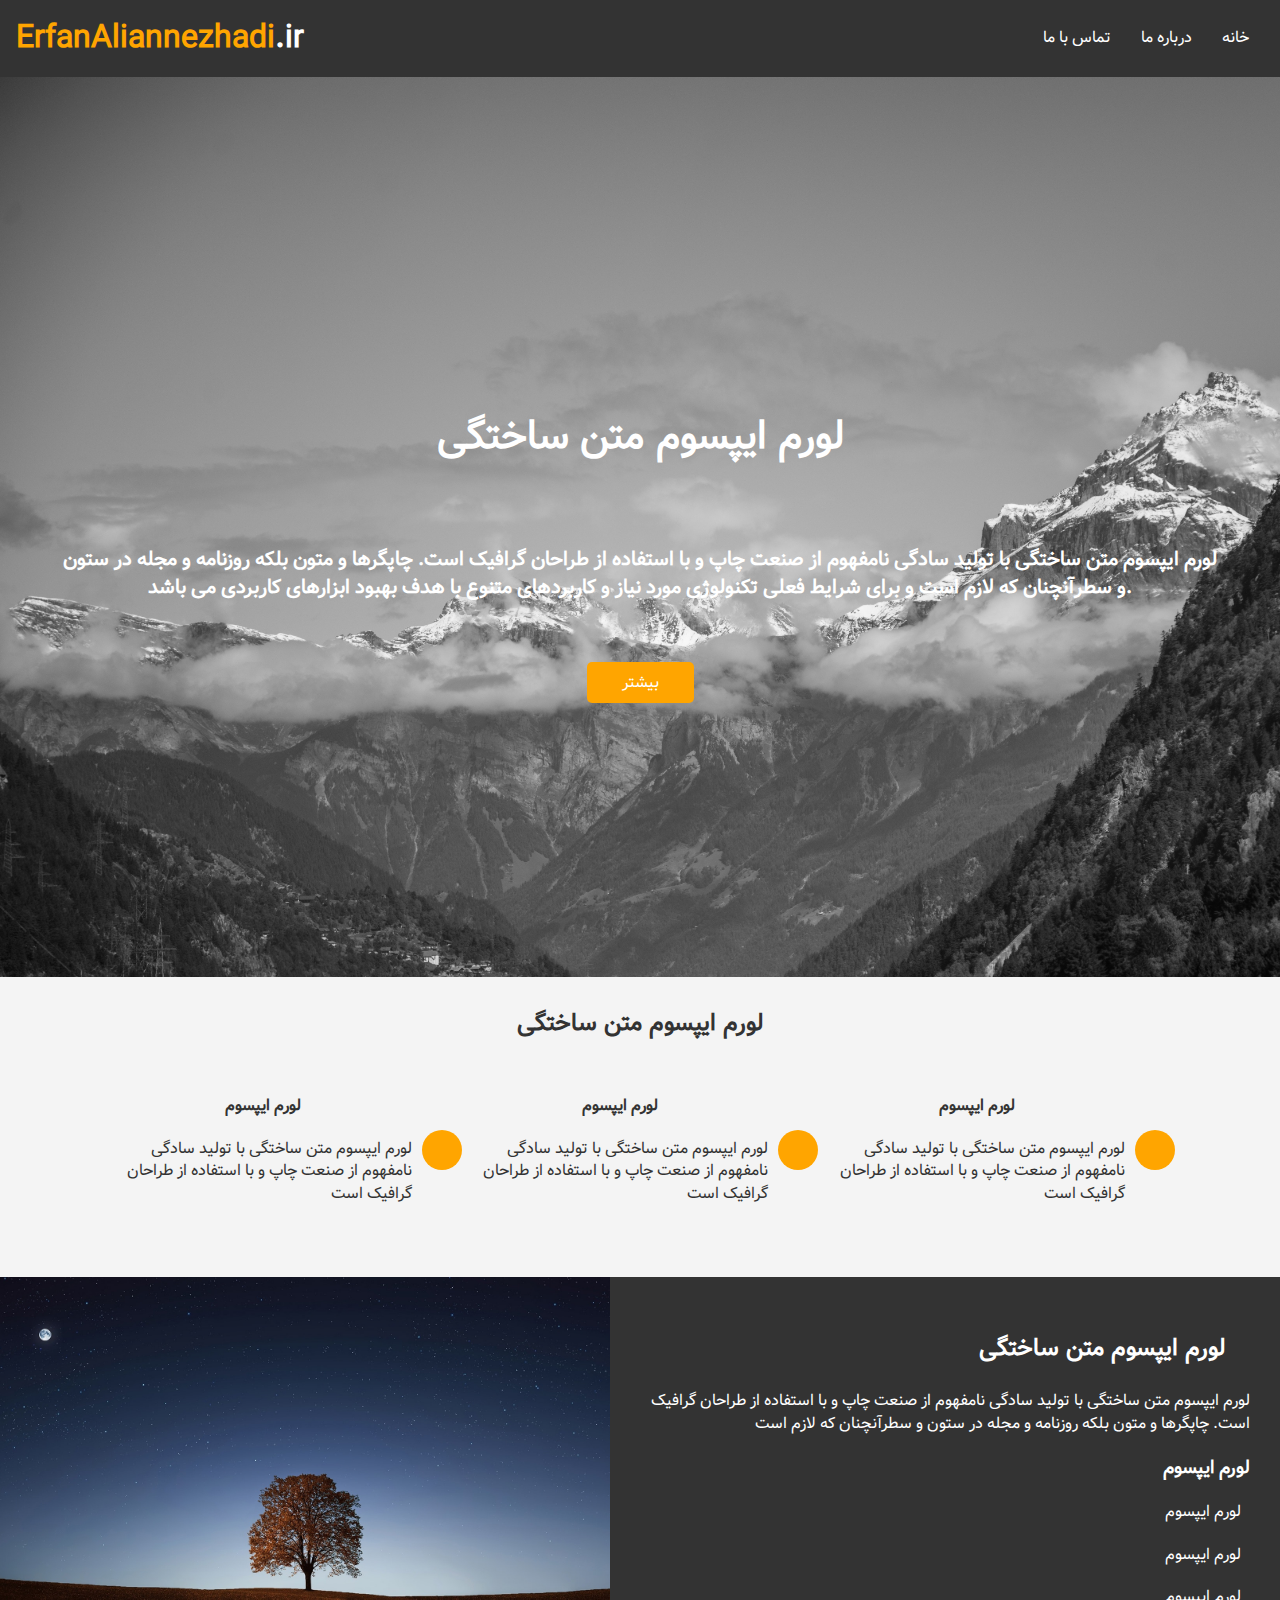
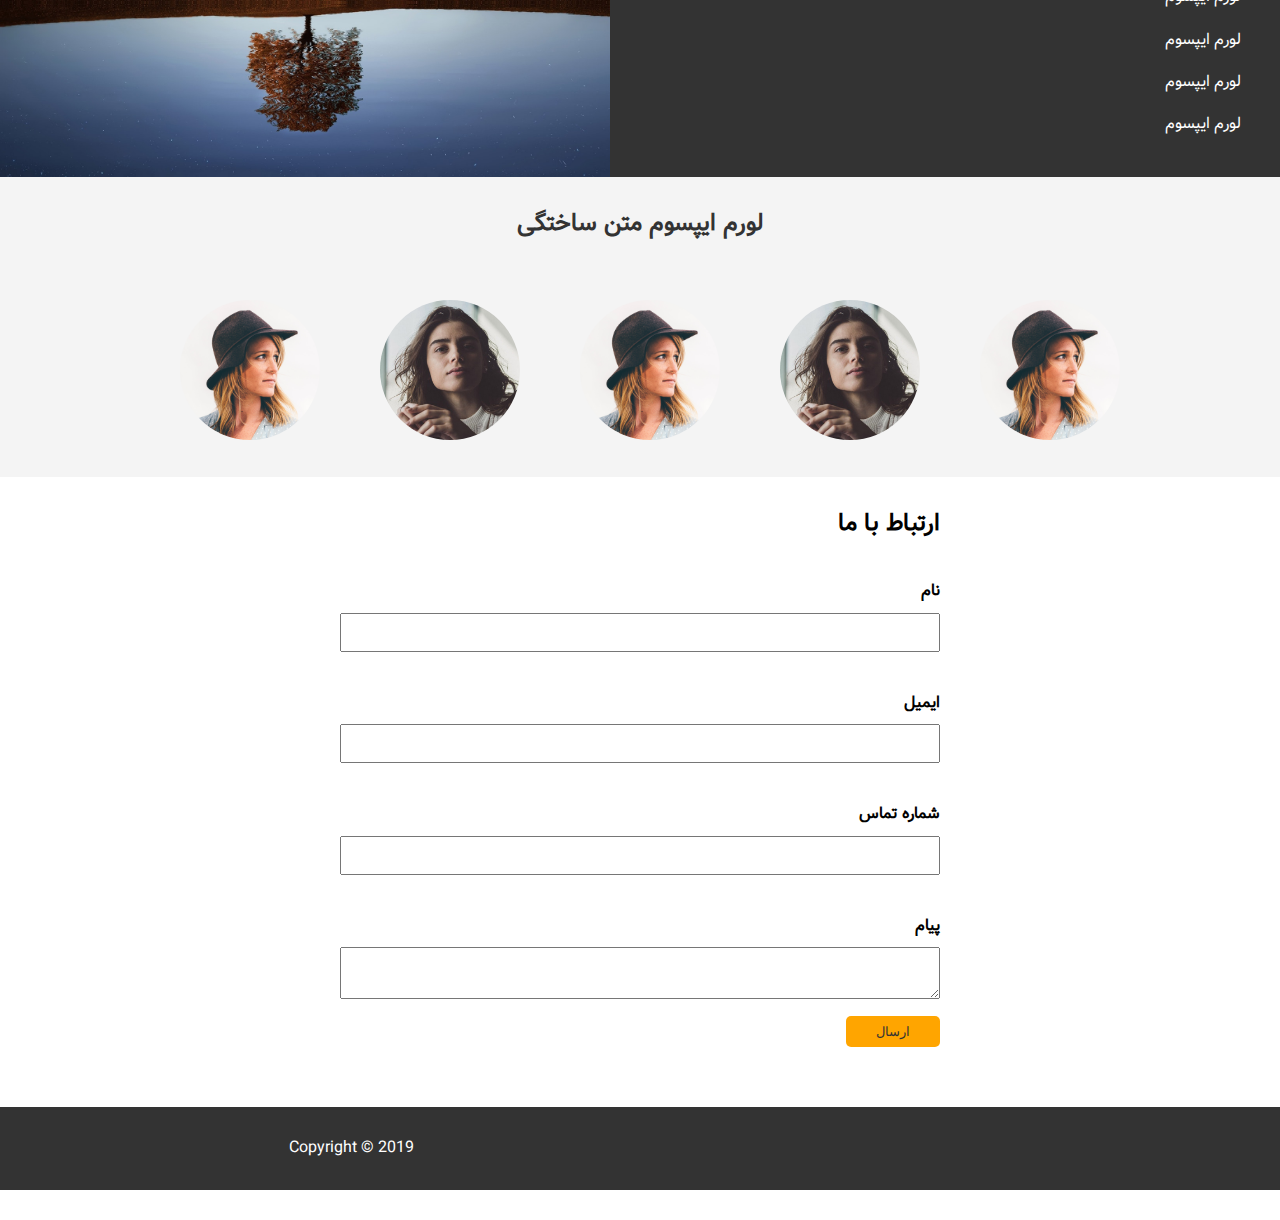
<file: flexbox project/index.html>
<!DOCTYPE html>
<html lang="en">

<head>
    <meta charset="UTF-8">
    <meta http-equiv="X-UA-Compatible" content="IE=edge">
    <meta name="viewport" content="width=device-width, initial-scale=1.0">
    <meta name="description" content="Welcome to the First Site" />
    <meta name="keywords" content="HTML ,CSS, PHP, developer" />
    <link rel="stylesheet" href="https://use.fontawesome.com/releases/v5.8.2/css/all.css"
        integrity="sha384-oS3vJWv+0UjzBfQzYUhtDYW+Pj2yciDJxpsK1OYPAYjqT085Qq/1cq5FLXAZQ7Ay" crossorigin="anonymous" />
    <link rel="stylesheet" href="css/style.css" />
    <link rel="stylesheet" media="(max-width : 768px)" href="css/mobile.css" />
    <title>Flex Site</title>
</head>

<body>
    <nav id="navbar">
        <h1><a href="#"><span>ErfanAliannezhadi</span>.ir</a></h1>
        <ul>
            <li><a href="#">خانه</a></li>
            <li><a href="#">درباره ما</a></li>
            <li><a href="#">تماس با ما</a></li>
        </ul>
    </nav>

    <header id="showcase">
        <div>
            <h1>
                لورم ایپسوم متن ساختگی
            </h1>
            <p>
                لورم ایپسوم متن ساختگی با تولید سادگی نامفهوم از صنعت چاپ و با استفاده
                از طراحان گرافیک است. چاپگرها و متون بلکه روزنامه و مجله در ستون و
                سطرآنچنان که لازم است و برای شرایط فعلی تکنولوژی مورد نیاز و کاربردهای
                متنوع با هدف بهبود ابزارهای کاربردی می باشد.
            </p>
            <a class="btn" href="#"> بیشتر </a>
        </div>
    </header>
    <section id="section1">
        <div>
            <h2 class="m-heading text-center">
                لورم ایپسوم متن ساختگی
            </h2>
            <div class="items">
                <div class="item">
                    <i class="fas fa-layer-group fa-2x"></i>
                    <div>
                        <h4 class="m-1">
                            لورم ایپسوم
                        </h4>
                        <p>
                            لورم ایپسوم متن ساختگی با تولید سادگی نامفهوم از صنعت چاپ و با
                            استفاده از طراحان گرافیک است
                        </p>
                    </div>
                </div>
                <div class="item">
                    <i class="fas fa-layer-group fa-2x"></i>
                    <div>
                        <h4 class="m-1">
                            لورم ایپسوم
                        </h4>
                        <p>
                            لورم ایپسوم متن ساختگی با تولید سادگی نامفهوم از صنعت چاپ و با
                            استفاده از طراحان گرافیک است
                        </p>
                    </div>
                </div>
                <div class="item">
                    <i class="fas fa-layer-group fa-2x"></i>
                    <div>
                        <h4 class="m-1">
                            لورم ایپسوم
                        </h4>
                        <p>
                            لورم ایپسوم متن ساختگی با تولید سادگی نامفهوم از صنعت چاپ و با
                            استفاده از طراحان گرافیک است
                        </p>
                    </div>
                </div>
            </div>
        </div>
    </section>
    <section id="section2">
        <div class="div1"></div>
        <div class="div2">
            <h2>لورم ایپسوم متن ساختگی</h2>
            <p>
                لورم ایپسوم متن ساختگی با تولید سادگی نامفهوم از صنعت چاپ و با استفاده
                از طراحان گرافیک است. چاپگرها و متون بلکه روزنامه و مجله در ستون و
                سطرآنچنان که لازم است
            </p>
            <h3>لورم ایپسوم</h3>
            <ul>
                <li>لورم ایپسوم</li>
                <li>لورم ایپسوم</li>
                <li>لورم ایپسوم</li>
                <li>لورم ایپسوم</li>
                <li>لورم ایپسوم</li>
                <li>لورم ایپسوم</li>
            </ul>
        </div>
    </section>

    <section id="section3">
        <div>
            <h2>
                لورم ایپسوم متن ساختگی
            </h2>
            <div>
                <div><img src="./img/person-1.jpg" alt="" /></div>
                <div><img src="./img/person-2.jpg" alt="" /></div>
                <div><img src="./img/person-1.jpg" alt="" /></div>
                <div><img src="./img/person-2.jpg" alt="" /></div>
                <div><img src="./img/person-1.jpg" alt="" /></div>
            </div>
        </div>
    </section>

    <section id="section4">
        <div>
            <h2>ارتباط با ما</h2>
            <form action="">
                <div>
                    <label for="name">نام</label>
                    <input type="text" name="name">
                </div>
                <div>
                    <label for="email">ایمیل</label>
                    <input type="text" name="email">
                </div>
                <div>
                    <label for="phone-number">شماره تماس</label>
                    <input type="text" name="phone-number">
                </div>
                <div>
                    <label for="message">پیام</label>
                    <textarea name="message"></textarea>
                </div>
                <button type="submit">ارسال</button>
            </form>
        </div>
    </section>

    <footer>
        <div>
          <div>
            <p>Copyright &copy; 2019</p>
          </div>
          <div>
            <i class="fab fa-instagram fa-2x"></i>
            <i class="fab fa-telegram fa-2x"></i>
            <i class="fab fa-twitter fa-2x"></i>
            <i class="fab fa-youtube fa-2x"></i>
          </div>
        </div>
      </footer>
</body>

</html>
</file>
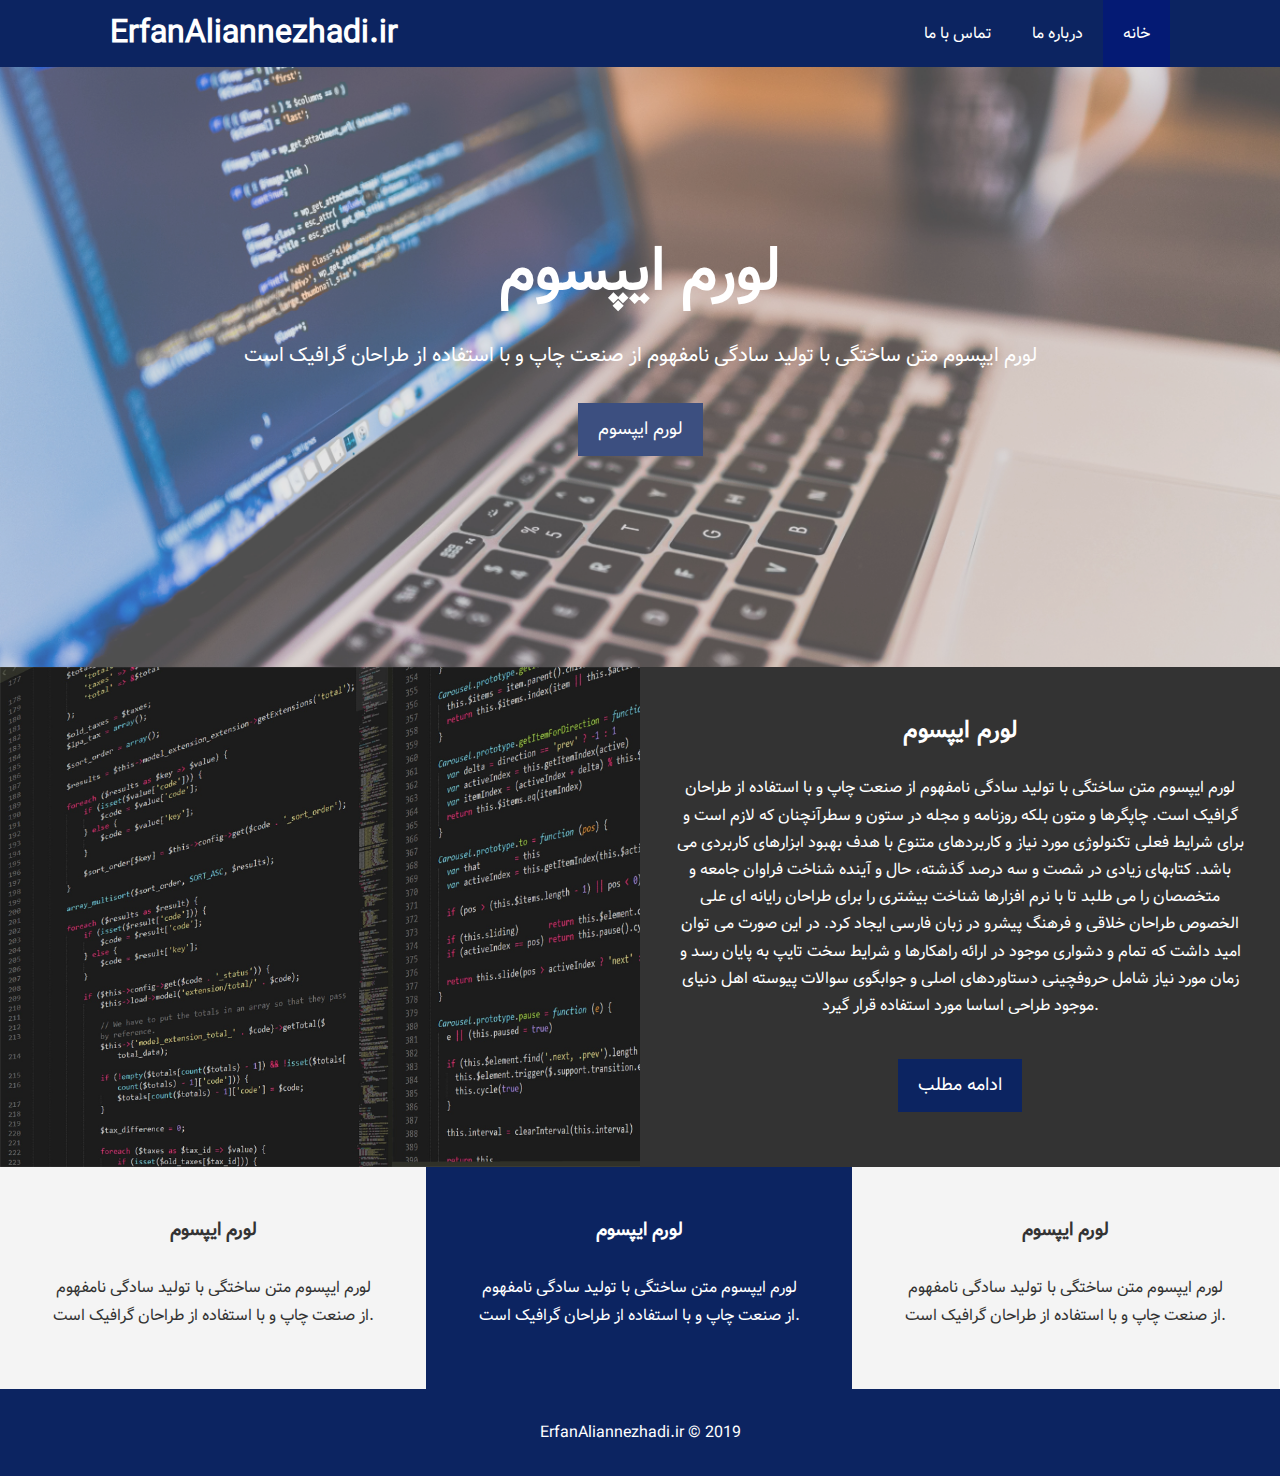
<file: html css project/index.html>
<!DOCTYPE html>
<html lang="en">

<head>
  <meta charset="UTF-8">
  <meta http-equiv="X-UA-Compatible" content="IE=edge">
  <meta name="viewport" content="width=device-width, initial-scale=1.0">
  <meta name="description" content="Welcome to the First Site" />
  <meta name="keywords" content="HTML ,CSS, PHP, developer" />
  <link rel="stylesheet" href="https://use.fontawesome.com/releases/v5.8.2/css/all.css"
    integrity="sha384-oS3vJWv+0UjzBfQzYUhtDYW+Pj2yciDJxpsK1OYPAYjqT085Qq/1cq5FLXAZQ7Ay" crossorigin="anonymous" />
  <link rel="stylesheet" href="css/style.css" />
  <link rel="stylesheet" media="(max-width : 768px )" href="css/mobile.css">
  <title>ErfanAliannezhadi.ir | Welcome</title>
</head>

<body>
  <header>
    <nav id="navbar">
      <div class="container">
        <h1 class="logo"><a href="index.html"> ErfanAliannezhadi.ir </a></h1>
        <ul>
          <li><a href="index.html" class="current"> خانه </a></li>
          <li><a href="about.html"> درباره ما</a></li>
          <li><a href="contact.html"> تماس با ما</a></li>
          <li></li>
        </ul>
      </div>
    </nav>
    <div id="showcase">
      <div class="container">
        <div class="showcase-content">
          <h1>لورم ایپسوم</h1>
          <p class="lead">لورم ایپسوم متن ساختگی با تولید سادگی نامفهوم از صنعت چاپ و با استفاده از طراحان گرافیک است
          </p>
          <a href="about.html" class="btn"> لورم ایپسوم</a>
        </div>
      </div>
    </div>
  </header>
  <section id="home-info" class="bg-dark">
    <div class="info-img"></div>
    <div class="info-content">
      <h2>لورم ایپسوم</h2>
      <p>لورم ایپسوم متن ساختگی با تولید سادگی نامفهوم از صنعت چاپ و با استفاده از طراحان گرافیک است. چاپگرها و متون
        بلکه
        روزنامه و مجله در ستون و سطرآنچنان که لازم است و برای شرایط فعلی تکنولوژی مورد نیاز و کاربردهای متنوع با هدف
        بهبود ابزارهای کاربردی می باشد. کتابهای زیادی در شصت
        و سه درصد گذشته، حال و آینده شناخت فراوان جامعه و متخصصان را می طلبد تا با نرم افزارها شناخت بیشتری را برای
        طراحان رایانه ای علی الخصوص طراحان خلاقی و
        فرهنگ پیشرو در زبان فارسی ایجاد کرد. در این صورت می توان امید داشت که تمام و دشواری موجود در ارائه راهکارها و
        شرایط سخت تایپ به پایان رسد
        و زمان مورد نیاز شامل حروفچینی دستاوردهای اصلی و جوابگوی سوالات پیوسته اهل دنیای موجود طراحی اساسا مورد استفاده
        قرار گیرد.</p>
      <a href="about.html" class="btn"> ادامه مطلب</a>
    </div>
  </section>
  <section id="featues">
    <div class="box bg-light">
      <i class="fas fa-code fa-3x"></i>
      <h3> لورم ایپسوم</h3>
      <p> لورم ایپسوم متن ساختگی با تولید سادگی نامفهوم از صنعت چاپ و با استفاده
        از طراحان گرافیک است.</p>
    </div>
    <div class="box bg-primary">
      <i class="fas fa-laptop-code fa-3x"></i>
      <h3> لورم ایپسوم</h3>
      <p> لورم ایپسوم متن ساختگی با تولید سادگی نامفهوم از صنعت چاپ و با استفاده
        از طراحان گرافیک است.</p>
    </div>
    <div class="box bg-light">
      <i class="fas fa-database fa-3x"></i>
      <h3> لورم ایپسوم</h3>
      <p> لورم ایپسوم متن ساختگی با تولید سادگی نامفهوم از صنعت چاپ و با استفاده
        از طراحان گرافیک است.</p>
    </div>
  </section>

  <div class="clr"></div>

  <footer id="main-footer">
    <p>ErfanAliannezhadi.ir &copy 2019</p>
  </footer>
</body>

</html>
</file>
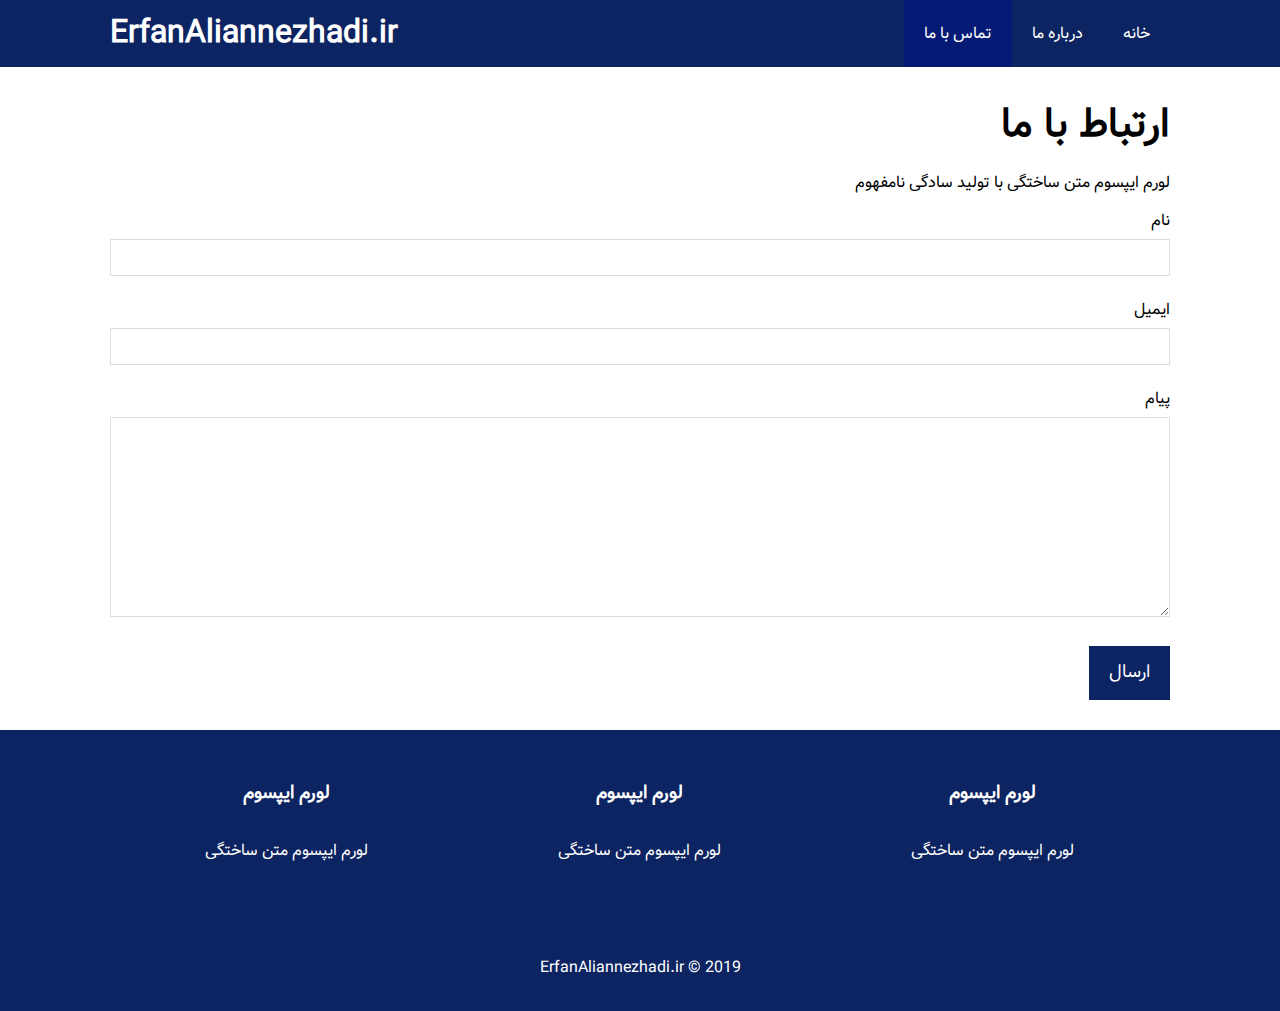
<file: html css project/contact.html>
<!DOCTYPE html>
<html lang="en">

<head>
  <meta charset="UTF-8" />
  <meta name="viewport" content="width=device-width, initial-scale=1.0" />
  <meta http-equiv="X-UA-Compatible" content="ie=edge" />
  <meta name="description" content="Welcome to the First Site" />
  <meta name="keywords" content="HTML ,CSS, PHP, developer" />
  <link rel="stylesheet" href="https://use.fontawesome.com/releases/v5.8.2/css/all.css"
    integrity="sha384-oS3vJWv+0UjzBfQzYUhtDYW+Pj2yciDJxpsK1OYPAYjqT085Qq/1cq5FLXAZQ7Ay" crossorigin="anonymous" />
  <link rel="stylesheet" href="css/style.css" />
  <link rel="stylesheet" media="(max-width : 768px )" href="css/mobile.css">
  <title>ErfanAliannezhadi.ir | Contact</title>
</head>

<body>
  <header>
    <nav id="navbar">
      <div class="container">
        <h1 class="logo"><a href="index.html"> ErfanAliannezhadi.ir </a></h1>
        <ul>
          <li><a href="index.html"> خانه </a></li>
          <li><a href="about.html"> درباره ما </a></li>
          <li><a class="current" href="contact.html"> تماس با ما </a></li>
        </ul>
      </div>
    </nav>
  </header>
  <section id="contact-form" class="py-3">
    <div class="container">
      <h1 class="l-heading"> ارتباط با ما</h1>
      <p>لورم ایپسوم متن ساختگی با تولید سادگی نامفهوم</p>
      <form action="#">
        <div class="form-group">
          <label for="name">نام</label>
          <input type="text" name="name" id="name">
        </div>
        <div class="form-group">
          <label for="email">ایمیل</label>
          <input type="email" name="email" id="email">
        </div>
        <div class="form-group">
          <label for="message">پیام</label>
          <textarea name="message" id="message"></textarea>
        </div>
        <butten type="submit" class="btn">ارسال</butten>
      </form>
    </div>
  </section>

  <section id="contact-info" class="bg-primary">
    <div class="container">
      <div class="box">
        <i class="fas fa-code fa-3x"></i>
        <h3>لورم ایپسوم</h3>
        <p>لورم ایپسوم متن ساختگی</p>
      </div>
      <div class="box">
        <i class="fas fa-phone fa-3x"></i>
        <h3>لورم ایپسوم</h3>
        <p>لورم ایپسوم متن ساختگی</p>
      </div>
      <div class="box">
        <i class="fas fa-envelope fa-3x"></i>
        <h3>لورم ایپسوم</h3>
        <p>لورم ایپسوم متن ساختگی</p>
      </div>
    </div>
  </section>

  <footer id="main-footer">
    <p>ErfanAliannezhadi.ir &copy; 2019</p>
  </footer>
</body>

</html>
</file>
<file: flexbox project/css/style.css>
@font-face {
    font-family: 'Vazir';
    src: url('../fonts/Vazir.eot');
    /* IE9 Compat Modes */
    src: url('../fonts/Vazir.eot?#iefix') format('embedded-opentype'),
        /* IE6-IE8 */
        url('../fonts/Vazir.woff2') format('woff2'),
        /* Super Modern Browsers */
        url('../fonts/Vazir.woff') format('woff'),
        /* Pretty Modern Browsers */
        url('../fonts/Vazir.ttf') format('truetype');
    /* Safari, Android, iOS */
}

/* Reset */
* {
    margin: 0;
    padding: 0;
    box-sizing: border-box;
}

/* main styles */

html,
body {
    font-family: 'Vazir';
    line-height: 1.4;
}

a {
    text-decoration: none;
}

#navbar {
    background-color: #333;
    display: flex;
    justify-content: space-between;
    align-items: center;
    padding: 16px;
    position: sticky;
    top: 0;
}

#navbar a {
    color: white;
}

#navbar ul li a {
    padding: 10px 15px;
}

#navbar ul li a:hover {
    background-color: orange;
    border-radius: 5px;
}

#navbar h1 span {
    color: orange;
}

#navbar ul {
    display: flex;
    list-style: none;
    flex-direction: row-reverse;
}

#showcase {
    background: url('../img/showcase.jpg') no-repeat center center/cover;
    height: 100vh;
    color: white;
    text-align: center;
    display: flex;
    flex-direction: column;
    justify-content: center;
}

#showcase p {
    font-size: 20px;
    font-weight: bold;
    padding-top: 30px;
    padding-bottom: 20px;
    padding-right: 10px;
    padding-left: 10px;
}

#showcase h1,
#showcase p,
#showcase a {
    margin: 50px;
}

#showcase h1 {
    font-size: 40px;
    margin: 50px;
}

#showcase a {
    background-color: orange;
    border-radius: 5px;
    color: white;
    padding: 8px 35px;
}


#showcase a:hover {
    background-color: white;
    color: orange;
}

#section1 {
    background-color: #f4f4f4;
    color: #333;
    height: 300px;
}

#section1 div {
    max-width: 1100px;
    margin: auto;
    text-align: center;
}

#section1 div h2 {
    padding: 30px;
}

#section1 .items {
    display: flex;
    flex-direction: row;
    padding: 15px;
}

#section1 .items .item {
    display: flex;
    flex-direction: row-reverse;
    align-items: center;
}

#section1 .items .item h4,
#section1 .items .item p {
    padding: 10px;
}

#section1 .items .item p {
    text-align: right;
}

#section1 .items .item i {
    background: orange;
    padding: 20px;
    border-radius: 50%;
}

#section2 {
    display: flex;
    flex-direction: row;
    height: 500px;
}

#section2 div {
    flex: 1;
}

#section2 .div1 {
    background: url('../img/section2.jpg') no-repeat center center/cover;
}

#section2 .div2 {
    text-align: right;
    padding: 30px;
    background-color: #333;
    color: white;
}

#section2 .div2 ul {
    list-style: none;
    margin: 9px;
}

#section2 .div2 h2 {
    margin: 25px;
}

#section2 .div2 p {
    margin-bottom: 20px;
}

#section2 .div2 ul li {
    margin-bottom: 20px;
}

#section2 .div2 h3 {
    margin-bottom: 20px;
}

#section3 {
    background-color: #f4f4f4;
    color: #333;
    height: 300px;
    display: flex;
    flex-direction: column;
}

#section3 div {
    max-width: 1100px;
    margin: auto;
    text-align: center;
    padding: 30px;
}


#section3 div div {
    display: flex;
    flex-direction: row;
}

#section3 div div div {
    height: 200px;
    width: 200px;
}

#section3 div div div img {
    border-radius: 50%;
}

#section4 div {
    max-width: 600px;
    text-align: right;
    margin: auto;
    padding-top: 30px;
}

#section4 div form label {
    display: block;
    padding: 10px 0;
    font-weight: bold;
}

#section4 div form input, #section4 div form textarea {
    width: 100%;
    padding: 10px;
}

#section4 div form button {
    margin-top: 10px;
    padding: 8px 30px;
    border-radius: 5px;
    color: #333;
    background-color: orange;
    border-style: none;
    cursor: pointer;
    margin-bottom: 30px;
}

#section4 div form button:hover {
    background-color: #333;
    color: orange;
}

footer {
    background-color: #333;
    color: white;
}

footer div {
    margin: 30px auto;
    display: flex;
    flex-direction: row;
    justify-content: space-around;
    align-items: center;
}
</file>
<file: flexbox project/css/mobile.css>
#navbar {
    flex-direction: column;
}

#navbar h1 {
    margin-bottom: 10px;
}

#section1 .items {
    flex-direction: column;
    padding: 15px;
}

#section1 {
    height: 100%;
}

#section2 {
    flex-direction: column;
    height: 1000px;
}

#section2 .div1 {
    height: 300px;
    width: 100%;
}

#section3 {
    height: 1200px;
}

#section3 div div {
    display: flex;
    flex-direction: column;
}

#section4 {
    padding-right: 10px;
    padding-left: 10px;
}
</file>
<file: html css project/css/style.css>
@font-face {
  font-family: "Vazir";
  src: url("../fonts/Vazir.eot");
  /* IE9 Compat Modes */
  src: url("../fonts/Vazir.eot?#iefix") format("embedded-opentype"),
    /* IE6-IE8 */
    url("../fonts/Vazir.woff2") format("woff2"),
    /* Super Modern Browsers */
    url("../fonts/Vazir.woff") format("woff"),
    /* Pretty Modern Browsers */
    url("../fonts/Vazir.ttf") format("truetype");
  /* Safari, Android, iOS */
}

/* reset */
* {
  margin: 0;
  padding: 0;
  box-sizing: border-box;
}

/* main styles */
html,
head,
body {
  font-family: 'Vazir';
  line-height: 1.7em;
}

a {
  color: #333;
  text-decoration: none;
}

h1,
h2,
h3 {
  padding-bottom: 20px;
}

p {
  margin: 10px 0;
}

/* utilities */
.container {
  margin: auto;
  max-width: 1100px;
  padding: 0px 20px;
  text-align: right;
  overflow: auto;
}

.lead {
  font-size: 20px;
}

.btn {
  display: inline-block;
  font-size: 18px;
  color: #fff;
  background: #0c2461;
  padding: 13px 20px;
  border: none;
  cursor: pointer;
}

.btn:hover {
  color: #0c2461;
  background-color: #fff;
}

.bg-dark {
  background-color: #333;
  color: #fff;
}

.bg-primary {
  background-color: #0c2461;
  color: #fff;
}

.bg-light {
  background-color: #f4f4f4;
  color: #333;
}

.clr {
  clear: both;
}

.l-heading {
  font-size: 40px;
  margin-top: 15px;
}

/* navbar */
#navbar {
  background: #0c2461;
  overflow: auto;
}

#navbar a {
  color: #fff;
}

#navbar .logo {
  float: left;
  padding-top: 20px;
}

#navbar ul {
  list-style: none;
  float: right;
}

#navbar ul li {
  float: right;
}

#navbar ul li a {
  display: block;
  padding: 20px;
  text-align: center;
}

#navbar ul li a:hover,
#navbar ul li a.current {
  background-color: #041a74;
  color: #fff;
}

/* showcase */
#showcase {
  background-image: url("../img/showcase.jpg");
  background-position: center;
  background-repeat: no-repeat;
  background-size: cover;
  height: 600px;
  opacity: 0.8;
}

#showcase .showcase-content {
  text-align: center;
  color: #fff;
  padding-top: 170px;
}

#showcase .showcase-content h1 {
  font-size: 60px;
  line-height: 1.2em;
}

#showcase .showcase-content p {
  padding-bottom: 20px;
  line-height: 1.7em;
}

/* home info */
#home-info {
  height:500px;
}

#home-info .info-img {
  float: left;
  background-image: url("../img/photo-1.jpg");
  width: 50%;
  height: 100%;
  background-size: cover;
  background-repeat: no-repeat;
}

#home-info .info-content {
  float: right;
  width: 50%;
  height: 100%;
  text-align: center;
  padding: 50px 30px;
  overflow: hidden;
}

#home-info .info-content p {
  padding-bottom: 30px;
}

/* features */

.box {
  float: left;
  width: 33.3%;
  padding: 50px;
  text-align: center;
}

.box i {
  margin-bottom: 10px;
}

/* footer */
#main-footer {
  text-align: center;
  padding: 20px;
  background-color: #0c2461;
  color: #fff;
}

/* Padding */
.py-1 {
  padding: 10px 0;
}

.py-2 {
  padding: 20px 0;
}

.py-3 {
  padding: 30px 0;
}

/* about info */
#about-info .info-right {
  float: right;
  width: 50%;
  min-height: 100%;
}

#about-info .info-left {
  float: left;
  width: 50%;
  min-height: 100%;
  text-align: left;
}

/*test imonials */

#testimonials {
  height: 100%;
  background: url("../img/test-bg.jpg") no-repeat center center/cover;
  padding-top: 100px;
  text-align: right;
}

#testimonials h2 {
  color: #fff;
  text-align: center;
  padding-bottom: 40px;
}


#testimonials .testimonial {
  padding: 20px;
  margin-bottom: 40px;
  border-radius: 5px;
  opacity: 0.9;
}

#testimonials .testimonial img {
  width: 100px;
  float: left;
  margin-right: 20px;
  border-radius: 50%;
}

/* contact form */

#contact-form .form-group {
  margin-bottom: 20px;
}

#contact-form label {
  margin-bottom: 5px;
  display: block;
}

#contact-form input,
#contact-form textarea {
  width: 100%;
  padding: 10px;
  border-color: #ddd;
  border-style: solid;
  border-width: 1px;
}

#contact-form textarea {
  height: 200px;
}

#contact-form input:focus,
#contact-form textarea:focus {
  border-color: #0c2461;
}
</file>
<file: html css project/css/mobile.css>
#navbar .logo {
    float: none;
    text-align: center;
}

#navbar ul li,
#navbar ul {
    float: none;
    text-align: center;
}

#navbar ul li {
    border-top: #fff 1px solid;
}
#home-info {
    height: 100%;
}
#home-info .info-img {
    display: none;
}


#home-info .info-content {
    float: none;
    width: 100%;
}

.box {
    float: none;
    width: 100%;
}

#about-info .info-right {
    float: none;
    width: 100%;
}
  
#about-info .info-left {
    float: none;
    width: 100%;
    text-align: center;
}

#contact-info .box {
    border-bottom: 1px solid white;
}

.l-heading {
    font-size: 30px;
    margin-top: 5px;
}
</file>
